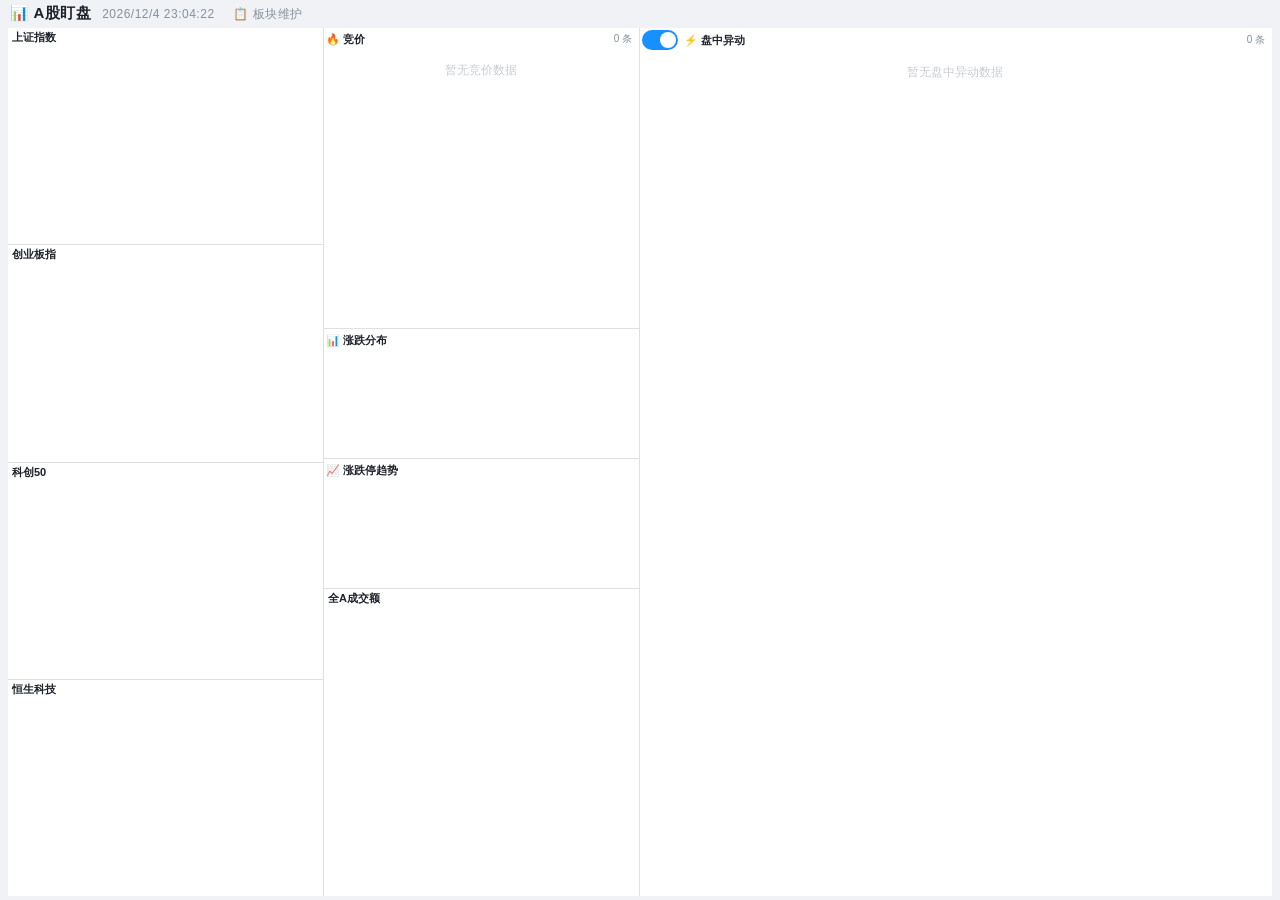
<file: index.html>
<!DOCTYPE html>
<html lang="zh-CN">
<head>
    <meta charset="UTF-8" />
    <meta name="viewport" content="width=device-width, initial-scale=1.0" />
    <title>A股盯盘</title>
    <link rel="icon" type="image/png" href="favicon.png">
    <link rel="stylesheet" href="css/style.css" />
</head>
<body>
    <div class="app">
        <header class="app-header">
            <h1>📊 A股盯盘 <span class="time" id="headerTime">--:--:--</span>
                <span class="header-links">
                    <a href="sector-editor.html" target="_blank">📋 板块维护</a>
                </span>
            </h1>
        </header>

        <div class="main-layout">

            <!-- 左列：4个指数 -->
            <div class="layout-left">
                <div class="index-card" data-code="000001">
                    <div class="card-header">
                        <span class="name">上证指数</span>
                        <span class="sub" id="sub_000001"></span>
                    </div>
                    <div class="chart-container" id="chart_000001"></div>
                    <div class="legend"></div>
                </div>
                <div class="index-card" data-code="399006">
                    <div class="card-header">
                        <span class="name">创业板指</span>
                        <span class="sub" id="sub_399006"></span>
                    </div>
                    <div class="chart-container" id="chart_399006"></div>
                    <div class="legend"></div>
                </div>
                <div class="index-card" data-code="000688">
                    <div class="card-header">
                        <span class="name">科创50</span>
                        <span class="sub" id="sub_000688"></span>
                    </div>
                    <div class="chart-container" id="chart_000688"></div>
                    <div class="legend"></div>
                </div>
                <div class="index-card" data-code="159740">
                    <div class="card-header">
                        <span class="name">恒生科技</span>
                        <span class="sub" id="sub_159740"></span>
                    </div>
                    <div class="chart-container" id="chart_159740"></div>
                    <div class="legend"></div>
                </div>
            </div>

            <!-- 中列：竞价 + 涨跌分布 + 涨跌停趋势 + 全A成交额 -->
            <div class="layout-middle">
                <div class="change-panel" id="panelAuction">
                    <div class="panel-title">
                        <span>🔥 竞价</span>
                        <span class="badge" id="auctionCount">0 条</span>
                    </div>
                    <div class="change-list" id="auctionList">
                        <div class="change-empty">暂无竞价数据</div>
                    </div>
                </div>
                <div class="change-panel" id="panelZDFB">
                    <div class="panel-title" id="zdfbTitle">📊 涨跌分布</div>
                    <div class="zdfb-chart" id="zdfbChart"></div>
                </div>
                <div class="change-panel" id="panelZDT">
                    <div class="panel-title" id="zdtTitle">📈 涨跌停趋势</div>
                    <div class="zdt-chart" id="zdtChart"></div>
                </div>
                <div class="index-card" data-code="800004">
                    <div class="card-header">
                        <span class="name" id="name_800004">全A成交额</span>
                        <span class="sub" id="sub_800004"></span>
                    </div>
                    <div class="chart-container" id="chart_800004"></div>
                    <div class="legend"></div>
                </div>
            </div>

            <!-- 右列：盘中异动 + 开关 -->
            <div class="layout-right">
                <div class="change-panel" id="panelIntraday">
                    <div class="panel-title">
                        <label class="toggle-label">
                            <input type="checkbox" id="intradayToggle" checked>
                            <span class="toggle-slider"></span>
                            <span>⚡ 盘中异动</span>
                        </label>
                        <span class="badge" id="intradayCount">0 条</span>
                    </div>
                    <div class="change-list" id="intradayList">
                        <div class="change-empty">暂无盘中异动数据</div>
                    </div>
                </div>
            </div>

        </div>
    </div>

    <!-- 核心模块 -->
    <script src="js/core/constants.js"></script>
    <script src="js/core/event-bus.js"></script>
    <script src="js/core/state.js"></script>
    <script src="js/utils.js"></script>

    <!-- 渲染模块 -->
    <script src="js/render/chart-renderer.js"></script>
    <script src="js/render/index-cards.js"></script>
    <script src="js/render/change-list.js"></script>
    <script src="js/render/market-stats.js"></script>

    <!-- 数据模块 -->
    <script src="js/data/index-data.js"></script>
    <script src="js/data/change-data.js"></script>
    <script src="js/data/storage.js"></script>
    <script src="js/data/sector-data.js"></script>
    <script src="js/data/market-stats.js"></script>

    <!-- 启动入口 -->
    <script src="js/app.js"></script>
</body>
</html>
</file>
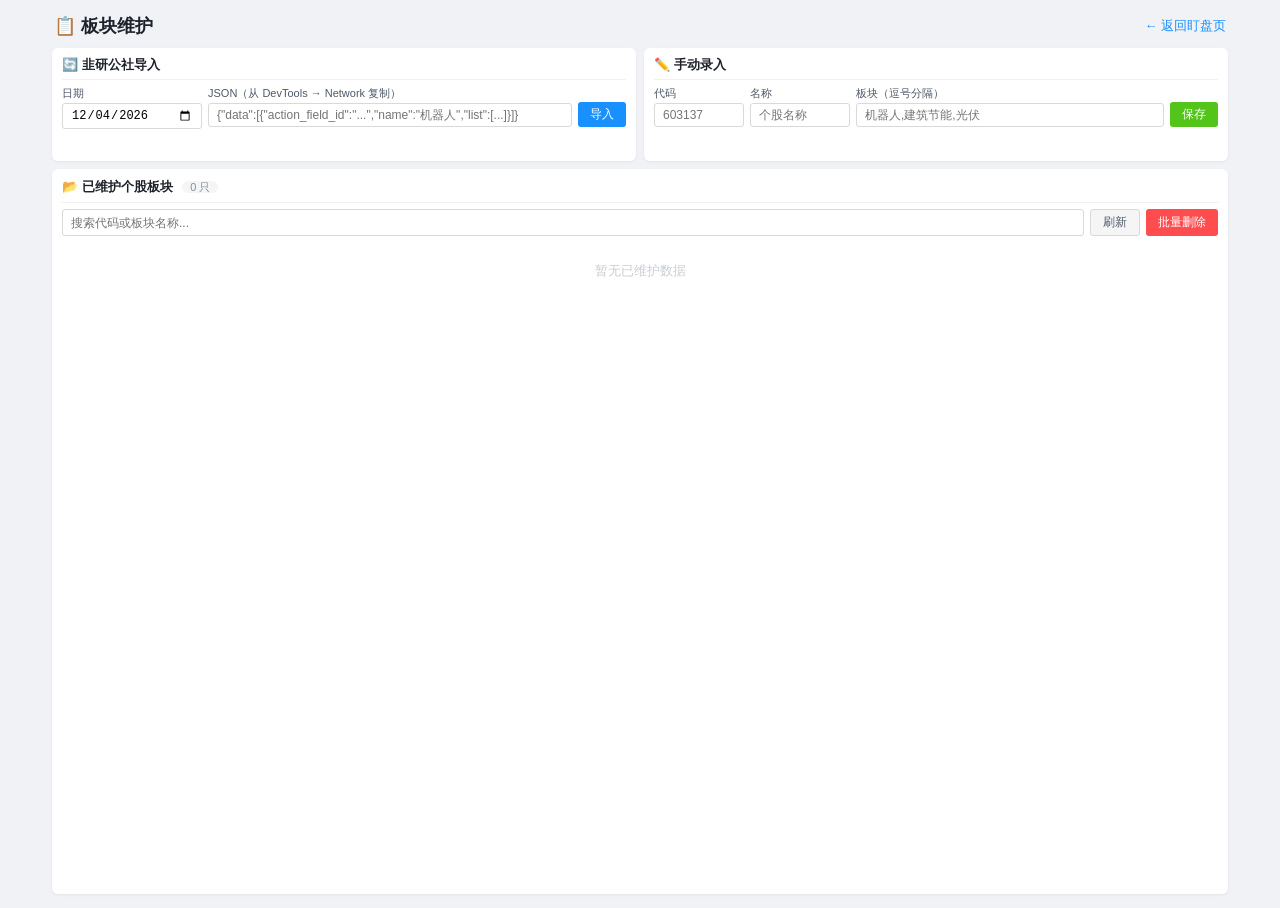
<file: sector-editor.html>
<!DOCTYPE html>
<html lang="zh-CN">
<head>
    <meta charset="UTF-8" />
    <meta name="viewport" content="width=device-width, initial-scale=1.0" />
    <title>板块维护 - A股盯盘</title>
    <link rel="icon" type="image/png" href="favicon.png">
    <link rel="stylesheet" href="css/style.css" />
</head>
<body>
    <div class="app editor-app">
        <div class="editor-header">
            <h1>📋 板块维护</h1>
            <a href="index.html" class="back-link">← 返回盯盘页</a>
        </div>

        <div class="editor-grid">
            <!-- 面板1：韭研公社导入 -->
            <div class="editor-panel">
                <div class="panel-title">🔄 韭研公社导入</div>
                <div class="form-row" style="align-items: stretch;">
                    <div class="form-group" style="flex: 0 0 140px; margin-bottom: 0;">
                        <label>日期</label>
                        <input type="date" id="jiuyanDate" />
                    </div>
                    <div class="form-group" style="flex: 1; margin-bottom: 0;">
                        <label>JSON（从 DevTools → Network 复制）</label>
                        <input type="text" id="jiuyanJsonInput" placeholder='{"data":[{"action_field_id":"...","name":"机器人","list":[...]}]}' />
                    </div>
                    <div class="form-group" style="flex: 0 0 auto; margin-bottom: 0;">
                        <button class="btn btn-primary" id="btnParseJiuyan" style="margin-top:16px;">导入</button>
                    </div>
                </div>
                <div id="jiuyanResult" class="result-box" style="display:none;"></div>
            </div>

            <!-- 面板2：手动录入 -->
            <div class="editor-panel">
                <div class="panel-title">✏️ 手动录入</div>
                <div class="form-row" style="margin-bottom:4px;">
                    <div class="form-group" style="flex: 0 0 90px; margin-bottom: 0;">
                        <label>代码</label>
                        <input type="text" id="manualCode" placeholder="603137" maxlength="6" />
                    </div>
                    <div class="form-group" style="flex: 0 0 100px; margin-bottom: 0;">
                        <label>名称</label>
                        <input type="text" id="manualName" placeholder="个股名称" />
                    </div>
                    <div class="form-group" style="flex: 1; margin-bottom: 0;">
                        <label>板块（逗号分隔）</label>
                        <input type="text" id="manualSectorsInput" placeholder="机器人,建筑节能,光伏" />
                    </div>
                    <div class="form-group" style="flex: 0 0 auto; margin-bottom: 0;">
                        <button class="btn btn-success" id="btnSaveManual" style="margin-top:16px;">保存</button>
                    </div>
                </div>
                <div class="tag-list" id="manualTagList"></div>
                <span id="manualSaveResult" style="font-size: 11px;"></span>
            </div>

            <!-- 面板3：已维护列表 -->
            <div class="editor-panel full">
                <div class="panel-title">
                    📂 已维护个股板块
                    <span class="badge" id="maintainedCount">0 只</span>
                </div>
                <div class="search-bar">
                    <input type="text" id="searchMaintained" placeholder="搜索代码或板块名称..." />
                    <button class="btn btn-default" id="btnRefreshList">刷新</button>
                    <button class="btn btn-danger" id="btnBatchDelete">批量删除</button>
                </div>
                <div class="batch-delete-panel" id="batchDeletePanel" style="display:none;">
                    <div class="batch-delete-header">
                        <span>🗑️ 批量删除板块</span>
                        <span class="batch-close" id="btnBatchClose">✕</span>
                    </div>
                    <div class="batch-delete-body">
                        <div class="form-row">
                            <div class="form-group" style="flex:1;">
                                <label>输入要删除的板块名称</label>
                                <input type="text" id="batchSectorName" placeholder="例如：机器人" />
                            </div>
                            <div class="form-group" style="flex:0 0 auto;">
                                <button class="btn btn-default" id="btnBatchFind" style="margin-top:16px;">查找匹配</button>
                            </div>
                        </div>
                        <div id="batchResultArea" style="display:none;">
                            <div class="batch-match-info" id="batchMatchInfo"></div>
                            <div class="batch-stock-list" id="batchStockList"></div>
                            <div class="batch-actions">
                                <button class="btn btn-danger" id="btnBatchConfirm">确认删除此板块</button>
                                <button class="btn btn-default" id="btnBatchCancel">取消</button>
                            </div>
                        </div>
                    </div>
                </div>
                <div class="scrollable-table" id="maintainedTableWrapper">
                    <table class="sector-table" id="maintainedTable">
                        <thead>
                            <tr>
                                <th style="width:66px;">代码</th>
                                <th style="width:70px;">名称</th>
                                <th>板块标签</th>
                                <th style="width:130px;">更新时间</th>
                                <th style="width:90px;">操作</th>
                            </tr>
                        </thead>
                        <tbody id="maintainedTbody">
                        </tbody>
                    </table>
                </div>
                <div class="empty-state" id="maintainedEmpty" style="display:none;">暂无已维护数据</div>
            </div>
        </div>
    </div>

    <!-- 核心模块 -->
    <script src="js/core/constants.js"></script>
    <script src="js/core/event-bus.js"></script>
    <script src="js/core/state.js"></script>
    <script src="js/utils.js"></script>
    <!-- 通用组件 -->
    <script src="js/components/toast.js"></script>
    <!-- 数据模块 -->
    <script src="js/data/storage.js"></script>
    <script src="js/data/sector-data.js"></script>
    <!-- 页面入口 -->
    <script src="js/pages/sector-editor.js"></script>
</body>
</html>
</file>
<file: css/style.css>
* {
    margin: 0;
    padding: 0;
    box-sizing: border-box;
}
body {
    font-family: -apple-system, BlinkMacSystemFont, 'Segoe UI', Roboto, 'PingFang SC', 'Microsoft YaHei', sans-serif;
    background: #f0f2f5;
    color: #1d2129;
    padding: 4px 8px;
    min-height: 100vh;
}
.app {
    max-width: 1600px;
    margin: 0 auto;
    height: calc(100vh - 8px);
    display: flex;
    flex-direction: column;
}
.app-header {
    margin-bottom: 4px;
    padding: 0 2px;
    flex-shrink: 0;
}
.app-header h1 {
    font-size: 15px;
    font-weight: 600;
    letter-spacing: 0.5px;
    color: #1d2129;
}
.app-header .time {
    font-size: 12px;
    color: #86909c;
    margin-left: 6px;
    font-weight: 400;
}

/* ===== 三列布局 ===== */
.main-layout {
    display: grid;
    grid-template-columns: 1fr 1fr 2fr;
    gap: 0;
    flex: 1;
    min-height: 0;
    background: #e0e0e0;
}
.main-layout > .layout-left {
    border-right: 1px solid #e0e0e0;
}
.main-layout > .layout-middle {
    border-right: 1px solid #e0e0e0;
}
.layout-left {
    display: flex;
    flex-direction: column;
    min-height: 0;
    background: #fff;
}
.layout-left > * + * {
    border-top: 1px solid #e0e0e0;
}
.layout-left .index-card {
    flex: 1;
    min-height: 0;
}
.layout-left .index-card .chart-container {
    height: auto;
    flex: 1;
    min-height: 40px;
}
.layout-middle {
    display: flex;
    flex-direction: column;
    min-height: 0;
    background: #fff;
}
.layout-middle > * + * {
    border-top: 1px solid #e0e0e0;
}
.layout-middle .change-panel {
    flex: 0 0 auto;
    min-height: 0;
}
.layout-middle .index-card {
    flex: 1;
    min-height: 0;
}
.layout-middle .index-card .chart-container {
    height: auto;
    flex: 1;
    min-height: 40px;
}
.layout-middle .zdt-chart {
    width: 100%;
    height: auto;
    flex: 1;
    background: #fff;
    min-height: 40px;
}
.layout-middle .zdfb-chart {
    flex: 1;
    overflow: hidden;
    min-height: 40px;
}
#panelAuction {
    height: 300px;
}
#panelZDFB {
    height: 130px;
}
#panelZDT {
    height: 130px;
}
.layout-right {
    min-height: 0;
    display: flex;
    flex-direction: column;
}
.layout-right .change-panel {
    flex: 1;
    min-height: 0;
}
.layout-right .change-list {
    max-height: none;
    flex: 1;
    min-height: 0;
}

.index-card {
    background: #ffffff;
    /* padding: 2px 6px 2px; */
    display: flex;
    flex-direction: column;
    min-height: 0;
    position: relative;
    height: 186px;
}
.index-card .card-header {
    display: flex;
    align-items: baseline;
    flex-shrink: 0;
    gap: 4px;
    position: absolute;
    top: 2px;
    left: 2px;
    z-index: 2;
    /* background: rgba(255,255,255,0.85); */
    padding: 0 2px;
}
.index-card .card-header .name {
    font-size: 11px;
    font-weight: 600;
    color: #1d2129;
}
.index-card .card-header .sub {
    font-size: 10px;
    font-weight: 400;
    color: #86909c;
}
.index-card .chart-container {
    width: 100%;
    flex: 1;
    background: #fff;
    position: relative;
    overflow: hidden;
}
.index-card .chart-container .sub-chart {
    pointer-events: none;
}
.index-card .legend {
    display: none;
}

/* ===== 面板通用 ===== */
.change-panel {
    background: #ffffff;
    /* padding: 2px 6px 1px; */
    display: flex;
    flex-direction: column;
}
.change-panel .panel-title {
    font-size: 11px;
    font-weight: 600;
    color: #1d2129;
    flex-shrink: 0;
    display: flex;
    align-items: center;
    padding: 2px;
    line-height: 18px;
    gap: 4px;
}
.change-panel .panel-title .badge {
    font-size: 10px;
    font-weight: 400;
    color: #86909c;
    padding: 0 5px;
    line-height: 16px;
}
#auctionCount,
#intradayCount {
    margin-left: auto;
}
.change-list {
    flex: 1;
    overflow-y: auto;
    padding-right: 2px;
}
.change-list::-webkit-scrollbar {
    width: 3px;
}
.change-list::-webkit-scrollbar-thumb {
    background: #d0d0d0;
    border-radius: 2px;
}

/* ===== 异动条目 ===== */
.change-item {
    display: flex;
    align-items: center;
    padding: 1px 4px;
    border-radius: 4px;
    font-size: 12px;
    border-bottom: 1px solid #e8e8e8;
    line-height: 1.4;
}
.change-item:hover {
    background: #f7f8fa;
}
.change-item .info-row {
    display: flex;
    align-items: center;
}
.change-item .sector-tags {
    display: inline-flex;
    flex-wrap: wrap;
    align-items: center;
    gap: 2px;
    flex-shrink: 0;
    margin-left: 0;
    max-width: 400px;
    overflow: hidden;
    vertical-align: middle;
}
.change-item .time {
    color: #86909c;
    font-size: 11px;
    width: 58px;
    flex-shrink: 0;
    text-align: left;
}
.change-item .type-indicator {
    display: inline-block;
    width: 4px;
    height: 14px;
    border-radius: 2px;
    flex-shrink: 0;
    margin-right: 6px;
}
.change-item .type-indicator.up {
    background: #e5474a;
}
.change-item .type-indicator.down {
    background: #2d9b4e;
}
.change-item .name {
    font-weight: 500;
    width: 64px;
    flex-shrink: 0;
    text-align: left;
    overflow: hidden;
    text-overflow: ellipsis;
    white-space: nowrap;
}
.change-item .code {
    color: #86909c;
    font-size: 11px;
    width: 58px;
    flex-shrink: 0;
    text-align: left;
    overflow: hidden;
    text-overflow: ellipsis;
    white-space: nowrap;
}
.change-item .name-stack {
    display: flex;
    flex-direction: column;
    line-height: 1.3;
    flex-shrink: 0;
    width: 56px;
    margin-right: 4px;
}
.change-item .name-stack .name {
    width: auto;
    font-weight: 500;
    font-size: 12px;
    overflow: hidden;
    text-overflow: ellipsis;
    white-space: nowrap;
}
.change-item .name-stack .code {
    width: auto;
    font-size: 10px;
    color: #86909c;
    overflow: hidden;
    text-overflow: ellipsis;
    white-space: nowrap;
}
.change-item .type-name {
    width: 64px;
    flex-shrink: 0;
    text-align: left;
    overflow: hidden;
    text-overflow: ellipsis;
    white-space: nowrap;
}
.change-item .type-name.up {
    color: #e5474a;
}
.change-item .type-name.down {
    color: #2d9b4e;
}
.change-item .desc {
    width: 94px;
    flex: 0 0 94px;
    color: #4e5969;
    overflow: hidden;
    text-overflow: ellipsis;
    white-space: nowrap;
    text-align: left;
    min-width: 0;
}
.change-item .desc.up {
    color: #e5474a;
}
.change-item .desc.down {
    color: #2d9b4e;
}
.change-item.auction-item {
    padding: 2px 4px;
    min-height: 34px;
}
.change-item.auction-item .name-stack {
    display: flex;
    flex-direction: column;
    justify-content: center;
    line-height: 1.25;
    flex-shrink: 0;
    width: 56px;
    margin-right: 2px;
    min-height: 28px;
}
.change-item.auction-item .name-stack .name {
    width: auto;
    font-weight: 500;
    font-size: 12px;
    overflow: hidden;
    text-overflow: ellipsis;
    white-space: nowrap;
}
.change-item.auction-item .name-stack .code {
    width: auto;
    font-size: 10px;
    overflow: hidden;
    text-overflow: ellipsis;
    white-space: nowrap;
}
.change-item.auction-item .desc {
    width: 80px;
    flex: 0 0 80px;
    font-size: 11px;
}

/* ===== 板块标签 ===== */
#auctionList .change-item .sector-tags {
    max-width: 140px;
}
#auctionList .change-item .sector-tag {
    font-size: 10px;
    padding: 1px 4px;
}
.change-item .sector-tag:hover {
    opacity: 0.85;
}
.sector-tag {
    display: inline-block;
    font-size: 12px;
    line-height: 1;
    padding: 1px 5px;
    border-radius: 3px;
    white-space: nowrap;
    cursor: default;
}
.sector-tag.manual {
    background: #fff3e0;
    color: #e65100;
    border: 1px solid #ffe0b2;
}
.sector-tag.jiuyan {
    background: #e3f2fd;
    color: #1565c0;
    border: 1px solid #bbdefb;
}
.sector-tag.tonghuashun {
    background: #f5f5f5;
    color: #616161;
    border: 1px solid #e0e0e0;
}
.sector-loading {
    display: inline-block;
    font-size: 11px;
    color: #c9cdd4;
    margin-left: 6px;
    flex-shrink: 0;
}

.zdfb-chart {
    flex: 1;
    overflow: hidden;
    min-height: 80px;
}
.zdt-chart {
    width: 100%;
    height: 100px;
    flex-shrink: 0;
    background: #fff;
}
.change-empty {
    color: #c9cdd4;
    text-align: center;
    padding: 12px 0;
    font-size: 12px;
}

/* ===== header 导航链接 ===== */
.app-header .header-links {
    display: inline-flex;
    align-items: center;
    gap: 4px;
    margin-left: 8px;
    font-size: 12px;
    font-weight: 400;
}
.app-header .header-links a {
    color: #86909c;
    text-decoration: none;
    padding: 1px 6px;
    border-radius: 4px;
    transition: background 0.15s, color 0.15s;
}
.app-header .header-links a:hover {
    background: #e8e8e8;
    color: #1d2129;
}

.text-up {
    font-weight: bold;
    color: #e5474a;
}
.text-down {
    font-weight: bold;
    color: #2d9b4e;
}
.text-flat {
    color: #86909c;
}

/* ===== Toggle 开关 ===== */
.toggle-label {
    display: inline-flex;
    align-items: center;
    gap: 6px;
    cursor: pointer;
    user-select: none;
}
.toggle-label input[type="checkbox"] {
    display: none;
}
.toggle-slider {
    position: relative;
    width: 36px;
    height: 20px;
    background: #c9cdd4;
    border-radius: 10px;
    transition: background 0.2s;
}
.toggle-slider::after {
    content: '';
    position: absolute;
    top: 2px;
    left: 2px;
    width: 16px;
    height: 16px;
    background: #fff;
    border-radius: 50%;
    transition: transform 0.2s;
}
.toggle-label input:checked + .toggle-slider {
    background: #1890ff;
}
.toggle-label input:checked + .toggle-slider::after {
    transform: translateX(16px);
}

/* ===== sector-editor 页面专属样式 ===== */
.editor-app { max-width: 1200px; margin: 0 auto; }
.editor-header { display: flex; align-items: center; justify-content: space-between; margin-bottom: 10px; padding: 0 2px; }
.editor-header h1 { font-size: 18px; font-weight: 600; }
.editor-header .back-link { font-size: 13px; color: #1890ff; text-decoration: none; }
.editor-header .back-link:hover { text-decoration: underline; }
.editor-grid { display: grid; grid-template-columns: 1fr 1fr; grid-template-rows: auto 1fr; gap: 8px; flex: 1; min-height: 0; }
.editor-panel { background: #ffffff; border-radius: 6px; box-shadow: 0 1px 3px rgba(0,0,0,0.06); padding: 8px 10px; }
.editor-panel.full { grid-column: 1 / -1; grid-row: 2; display: flex; flex-direction: column; min-height: 0; }
.editor-panel .panel-title { font-size: 13px; font-weight: 600; color: #1d2129; padding-bottom: 5px; border-bottom: 1px solid #f0f0f0; margin-bottom: 6px; }
.editor-panel .panel-title .badge { font-size: 11px; font-weight: 400; color: #86909c; background: #f5f5f5; padding: 0 8px; border-radius: 8px; line-height: 20px; margin-left: 6px; }
.form-group { margin-bottom: 5px; }
.form-group label { display: block; font-size: 11px; color: #4e5969; margin-bottom: 2px; font-weight: 500; }
.form-group input, .form-group select, .form-group textarea { width: 100%; padding: 4px 8px; border: 1px solid #d9d9d9; border-radius: 3px; font-size: 12px; outline: none; transition: border-color 0.2s; box-sizing: border-box; }
.form-group input:focus, .form-group select:focus, .form-group textarea:focus { border-color: #1890ff; }
.form-group textarea { resize: vertical; min-height: 60px; font-family: monospace; }
.form-row { display: flex; gap: 6px; align-items: flex-end; }
.form-row .form-group { flex: 1; margin-bottom: 0; }
.form-row .form-group:last-child { flex: 0 0 auto; }
.btn { padding: 4px 12px; border: none; border-radius: 3px; font-size: 12px; cursor: pointer; transition: background 0.15s, opacity 0.15s; white-space: nowrap; }
.btn:hover { opacity: 0.85; }
.btn-primary { background: #1890ff; color: #fff; }
.btn-success { background: #52c41a; color: #fff; }
.btn-danger { background: #ff4d4f; color: #fff; }
.btn-default { background: #f5f5f5; color: #4e5969; border: 1px solid #d9d9d9; }
.btn:disabled { opacity: 0.5; cursor: not-allowed; }
.tag-list { display: flex; flex-wrap: wrap; gap: 4px; margin-top: 4px; min-height: 22px; }
.tag-item { display: inline-flex; align-items: center; gap: 3px; font-size: 11px; padding: 1px 6px; border-radius: 3px; background: #f0f5ff; color: #1890ff; border: 1px solid #d6e4ff; }
.tag-item .remove { cursor: pointer; font-size: 13px; line-height: 1; color: #999; margin-left: 1px; }
.tag-item .remove:hover { color: #ff4d4f; }
.result-box { margin-top: 4px; padding: 5px 8px; border-radius: 3px; font-size: 11px; line-height: 1.5; max-height: 120px; overflow-y: auto; }
.result-box.info { background: #e6f7ff; color: #1890ff; border: 1px solid #91d5ff; }
.result-box.success { background: #f6ffed; color: #52c41a; border: 1px solid #b7eb8f; }
.result-box.warning { background: #fffbe6; color: #faad14; border: 1px solid #ffe58f; }
.result-box.error { background: #fff2f0; color: #ff4d4f; border: 1px solid #ffccc7; }
.result-box pre { margin: 0; white-space: pre-wrap; word-break: break-all; }
.sector-table { width: 100%; border-collapse: collapse; font-size: 12px; }
.sector-table th { text-align: left; padding: 4px 6px; background: #fafafa; border-bottom: 2px solid #f0f0f0; font-weight: 600; color: #4e5969; position: sticky; top: 0; }
.sector-table td { padding: 6px 8px; border-bottom: 1px solid #f0f0f0; vertical-align: middle; }
.sector-table tr:hover td { background: #f7f8fa; }
.sector-table .code-cell { font-family: monospace; color: #86909c; font-size: 11px; }
.sector-table .name-cell { font-weight: 500; font-size: 12px; }
.sector-table .action-cell { white-space: nowrap; }
.sector-table .action-cell .btn { padding: 3px 10px; font-size: 11px; line-height: 1.4; }
.sector-table .tag-list { margin-top: 0; min-height: 0; align-items: center; }
.scrollable-table { overflow-y: auto; flex: 1; min-height: 0; }
.editor-app { display: flex; flex-direction: column; height: 100vh; padding: 10px 12px; box-sizing: border-box; }
body:has(.editor-app) { overflow: hidden; }
.scrollable-table::-webkit-scrollbar { width: 4px; }
.scrollable-table::-webkit-scrollbar-thumb { background: #d0d0d0; border-radius: 4px; }
.search-bar { display: flex; gap: 6px; margin-bottom: 6px; }
.search-bar input { flex: 1; padding: 4px 8px; border: 1px solid #d9d9d9; border-radius: 3px; font-size: 12px; outline: none; }
.search-bar input:focus { border-color: #1890ff; }
.empty-state { color: #c9cdd4; text-align: center; padding: 20px 0; font-size: 13px; }
.batch-delete-panel {
    background: #fff7f0;
    border: 1px solid #ffd9c2;
    border-radius: 4px;
    margin-bottom: 6px;
    overflow: hidden;
}
.batch-delete-header {
    display: flex;
    justify-content: space-between;
    align-items: center;
    padding: 5px 10px;
    background: #fff2e8;
    font-size: 13px;
    font-weight: 600;
    color: #d46b08;
}
.batch-close {
    cursor: pointer;
    font-size: 14px;
    color: #999;
    line-height: 1;
    padding: 2px;
}
.batch-close:hover { color: #ff4d4f; }
.batch-delete-body {
    padding: 8px 10px;
}
.batch-match-info {
    font-size: 12px;
    color: #4e5969;
    margin: 6px 0 4px;
    padding: 4px 8px;
    background: #fff;
    border-radius: 3px;
}
.batch-stock-list {
    max-height: 200px;
    overflow-y: auto;
    margin: 4px 0;
    font-size: 12px;
    background: #fff;
    border-radius: 3px;
    padding: 4px 8px;
}
.batch-stock-list .stock-item {
    padding: 2px 0;
    border-bottom: 1px solid #f5f5f5;
    color: #1d2129;
}
.batch-stock-list .stock-item:last-child { border-bottom: none; }
.batch-stock-list .stock-item .code {
    font-family: monospace;
    color: #86909c;
    margin-right: 8px;
}
.batch-actions {
    display: flex;
    gap: 6px;
    margin-top: 6px;
}
.toast-container {
    position: fixed;
    top: 16px;
    left: 50%;
    transform: translateX(-50%);
    z-index: 9999;
    display: flex;
    flex-direction: column;
    align-items: center;
    gap: 8px;
    pointer-events: none;
}
.toast-item {
    padding: 8px 20px;
    border-radius: 6px;
    font-size: 13px;
    line-height: 1.5;
    box-shadow: 0 4px 12px rgba(0,0,0,0.12);
    opacity: 0;
    transform: translateY(-12px);
    transition: opacity 0.25s ease, transform 0.25s ease;
    pointer-events: auto;
    max-width: 400px;
    text-align: center;
}
.toast-item.toast-visible {
    opacity: 1;
    transform: translateY(0);
}
.toast-item.toast-hiding {
    opacity: 0;
    transform: translateY(-12px);
}
.toast-info { background: #e6f7ff; color: #1890ff; border: 1px solid #91d5ff; }
.toast-success { background: #f6ffed; color: #52c41a; border: 1px solid #b7eb8f; }
.toast-warning { background: #fffbe6; color: #faad14; border: 1px solid #ffe58f; }
.toast-error { background: #fff2f0; color: #ff4d4f; border: 1px solid #ffccc7; }

@media (max-width: 1200px) {
    .main-layout {
        grid-template-columns: 1fr 1fr;
    }
}
@media (max-width: 640px) {
    .main-layout {
        grid-template-columns: 1fr;
    }
    body {
        padding: 6px;
        font-size: 12px;
    }

    /* 指数区 2×2 网格 */
    .layout-left {
        display: grid;
        grid-template-columns: 1fr 1fr;
    }
    .layout-left > * + * {
        border-top: none;
    }
    .layout-left .index-card {
        height: 140px;
        border-bottom: 1px solid #e0e0e0;
    }
    .layout-left .index-card:nth-child(odd) {
        border-right: 1px solid #e0e0e0;
    }
    .layout-left .index-card:nth-last-child(-n+2) {
        border-bottom: none;
    }
    .layout-left .index-card .chart-container {
        min-height: 30px;
    }

    /* 中间列：竞价/涨跌停隐藏，涨跌分布 + 全A成交额左右排列 */
    #panelAuction {
        display: none;
    }
    #panelZDT {
        display: none;
    }
    .layout-middle {
        flex-direction: row;
        flex-wrap: wrap;
    }
    .layout-middle > * + * {
        border-top: none;
    }
    #panelZDFB {
        height: 140px;
        flex: 1 1 50%;
        min-width: 0;
        border-top: 1px solid #e0e0e0;
    }
    .layout-middle .index-card {
        height: 140px;
        flex: 1 1 50%;
        min-width: 0;
        border-left: 1px solid #e0e0e0;
        border-top: 1px solid #e0e0e0;
    }
    .layout-middle .index-card .chart-container {
        min-height: 30px;
    }

    /* Header 精简 */
    .app-header h1 {
        font-size: 13px;
    }
    .app-header .header-links a {
        font-size: 11px;
        padding: 1px 4px;
    }

    /* 异动条目：两行布局（板块标签换到第二行） */
    .change-item {
        display: flex;
        flex-direction: column;
        align-items: flex-start;
        padding: 2px 4px;
        font-size: 11px;
    }
    .change-item .info-row {
        display: flex;
        align-items: center;
        min-height: 22px;
    }
    .change-item .sector-tags {
        display: flex;
        flex-wrap: wrap;
        align-items: center;
        gap: 2px;
        padding: 1px 0 0 0;
        max-width: none;
        overflow: visible;
        margin-left: 0;
    }
    .change-item.auction-item {
        align-items: normal;
    }
    .change-item.auction-item .info-row {
        align-items: center;
        min-height: 28px;
    }
    .change-item .time {
        font-size: 10px;
        width: 44px;
    }
    .change-item .name {
        width: 48px;
    }
    .change-item .code {
        font-size: 10px;
        width: 44px;
    }
    .change-item .type-name {
        width: 48px;
    }
    .change-item .desc {
        width: 72px;
        flex: 0 0 72px;
    }

    /* 竞价条目适配 */
    .change-item.auction-item .desc {
        width: 60px;
        flex: 0 0 60px;
    }
    #auctionList .change-item .sector-tags {
        max-width: 80px;
    }

    .zdfb-chart {
        min-height: 60px;
    }
    .zdt-chart {
        height: 70px;
    }
}
</file>
